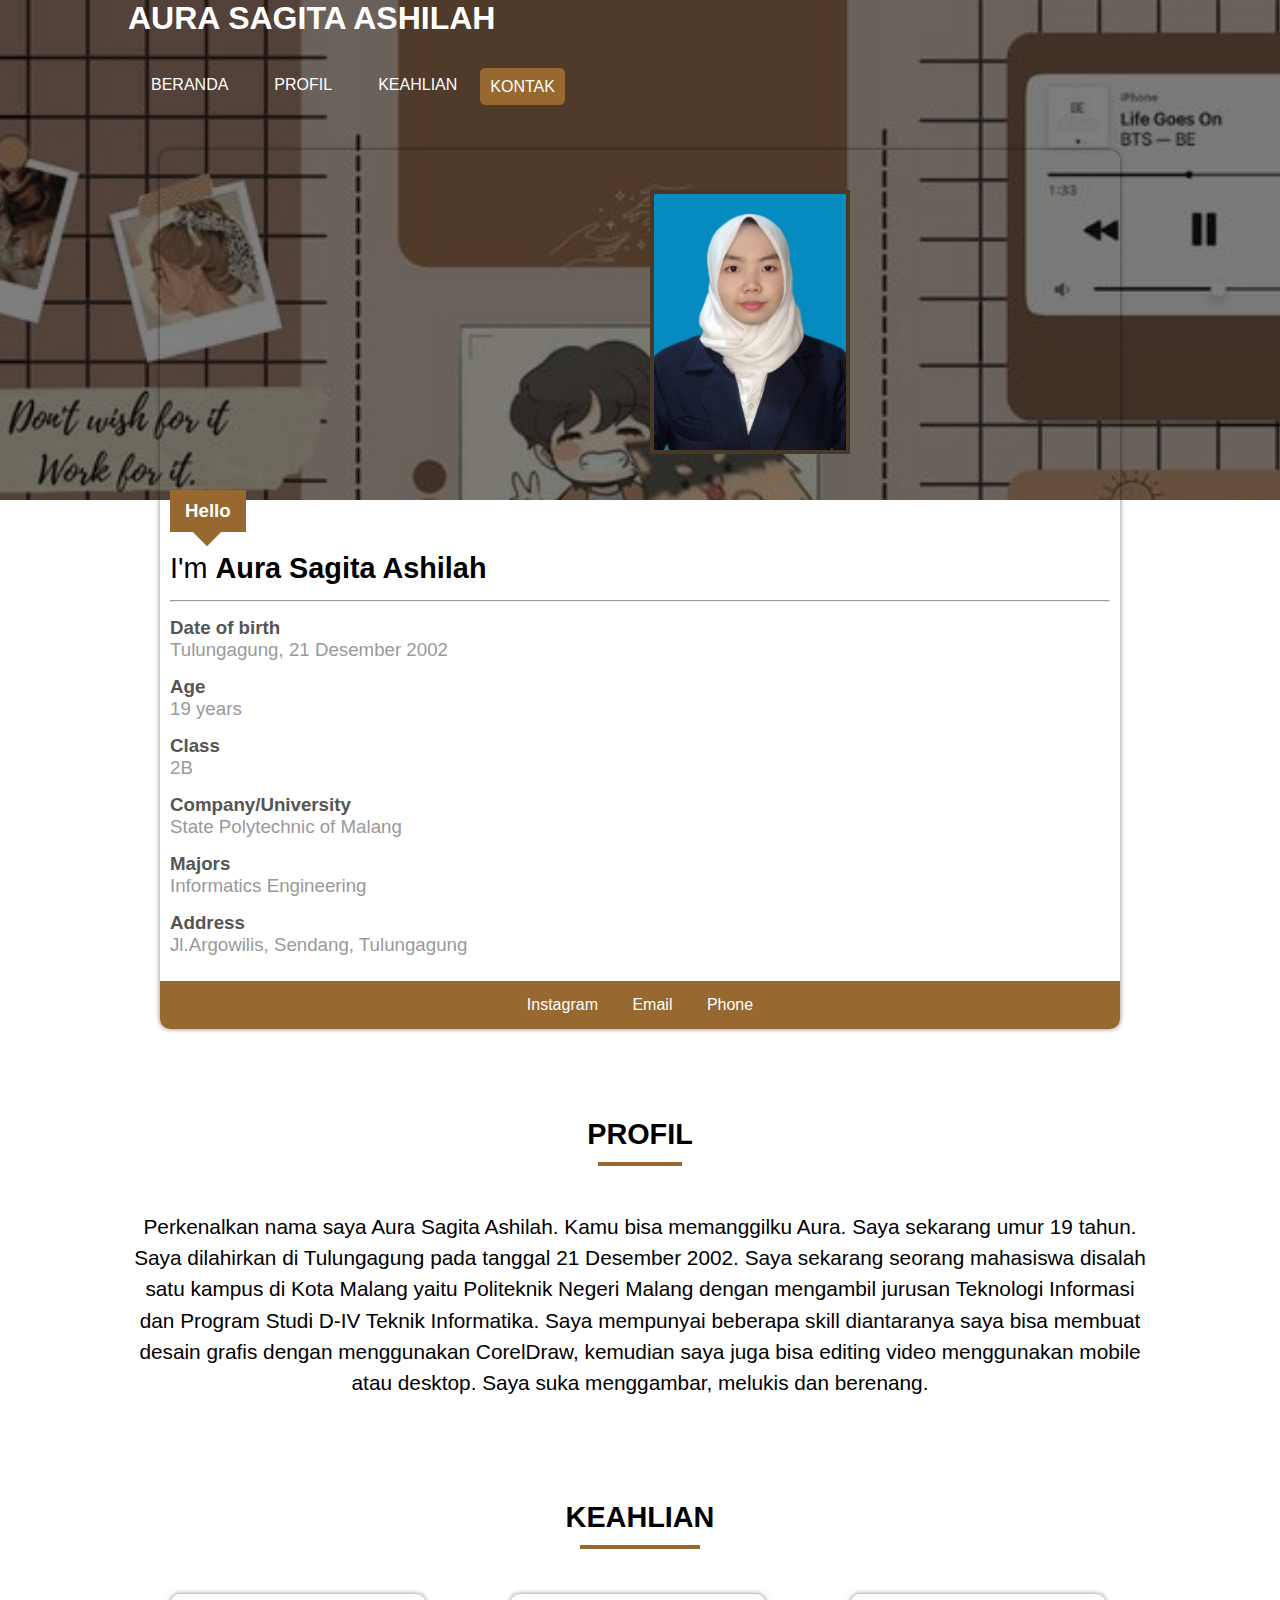
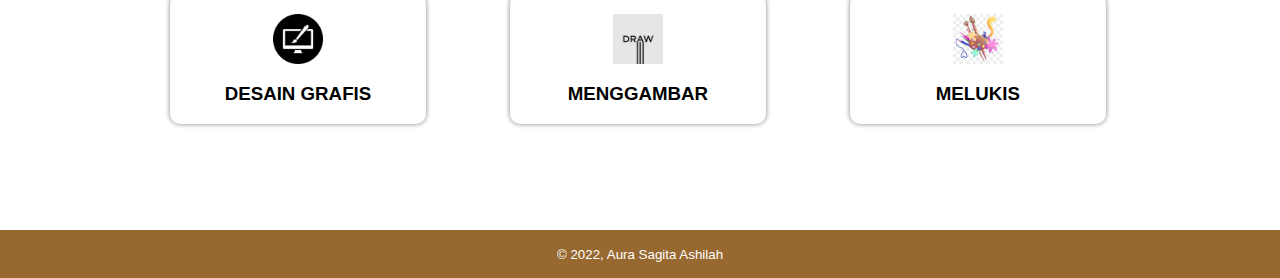
<file: tugas.html>
<!DOCTYPE html>
<html lang="en">

  <head>
    <title>Website Pribadi | AURA SAGITA ASHILAH | Tugas Membuat Website CV DesProWeb</title>
    <meta charset="UTF-8" />
    <meta name="viewport" content="width=device-width, initial-scale=1.0" />
    <link rel="stylesheet" href="tugas1.css" />
  </head>

  <body>
    <section id="sec-header">
      <div class="container">
        <div class="header">
          <h1 class="logo-title">AURA SAGITA ASHILAH</h1>
          <nav class="navbar">
            <ul class="navbar-list">
              <li><a href="index.html" class="navlink">Beranda</a></li>
              <li><a href="#sec-profil" class="navlink">Profil</a></li>
              <li><a href="#sec-keahlian" class="navlink">Keahlian</a></li>
              <li><a href="kontak.html" class="navlink-box">Kontak</a></li>
            </ul>
          </nav>
        </div>
        <section id="sec-content">
          <div class="box">
            <div class="body-box">
              <div class="img">
                <img class="gambar" src="WhatsApp Image 2022-04-25 at 21.29.26.jpeg"/>
              </div>
              <div class="content">
                <h3 class="hello">Hello</h3>
                <h1 class="name">
                  I'm <strong>Aura Sagita Ashilah</strong>
                </h1>
                <hr />
                <div class="wrap-isi">
                  <h3 class="title">Date of birth</h3>
                  <h3 class="isi">Tulungagung, 21 Desember 2002</h3>
                </div>
                <div class="wrap-isi">
                  <h3 class="title">Age</h3>
                  <h3 class="isi">19 years</h3>
                </div>
                <div class="wrap-isi">
                  <h3 class="title">Class</h3>
                  <h3 class="isi">2B</h3>
                </div>
                <div class="wrap-isi">
                  <h3 class="title">Company/University</h3>
                  <h3 class="isi">State Polytechnic of Malang</h3>
                </div>
                <div class="wrap-isi">
                  <h3 class="title">Majors</h3>
                  <h3 class="isi">Informatics Engineering</h3>
                </div>
                <div class="wrap-isi">
                  <h3 class="title">Address</h3>
                  <h3 class="isi">
                    Jl.Argowilis, Sendang, Tulungagung
                  </h3>
                </div>
              </div>
            </div>
            <div class="footer-box">
              <div class="list-sosmed">
                <a href="https://www.instagram.com/auraasgta/" target="_blank">Instagram</a>
                <a href="mailto:aurasagita2122@gmail.com">Email</a>
                <a href="https://api.whatsapp.com/send?phone=6282234519963" target="_blank">Phone</a>
              </div>
            </div>
          </div>
        </section>
      </div>
    </section>
    <br><br><br>
    <br><br>
    <br>
    <section id="sec-profil">
      <div class="container">
        <div class="title-section">
          <h1>PROFIL</h1>
        </div>
        <p class="isi-profil">
          Perkenalkan nama saya Aura Sagita Ashilah. Kamu bisa memanggilku Aura.
          Saya sekarang umur 19 tahun. Saya
          dilahirkan di Tulungagung pada tanggal 21 Desember 2002. Saya sekarang
          seorang mahasiswa disalah satu kampus di Kota Malang yaitu Politeknik
          Negeri Malang dengan mengambil jurusan Teknologi Informasi dan Program
          Studi D-IV Teknik Informatika. Saya mempunyai beberapa skill
          diantaranya saya bisa membuat desain grafis dengan menggunakan
          CorelDraw, kemudian saya juga bisa editing video menggunakan mobile
          atau desktop. Saya suka menggambar, melukis dan berenang.
        </p>
      </div>
    </section>
    <br>
    <section id="sec-keahlian">
      <div class="container">
        <div class="wrap-keahlian">
          <div class="title-section">
            <h1>KEAHLIAN</h1>
            <div class="list-keahlian">
              <div class="card">
                <img src="favpng_web-development-icon-design-web-design-graphic-design.png" alt="" class="icon" />
                <h3>Desain Grafis</h3>
              </div>
              <div class="card">
                <img src="clever white space brings form and function together.jpg" alt="" class="icon" />
                <h3>Menggambar</h3>
            </div>
             <div class="card">
                <img src="Gambar Alat Melukis  Kartun Kreatif  Digambar Tangan, Alat Clipart, Alat Melukis, Sikat PNG Transparan Clipart dan File PSD untuk Unduh Gratis.jpg" alt="" class="icon" />
                <h3>Melukis</h3>
              </div
              <br><br><br>
        </div>
      </div>
    </section>
    <footer>
      <small>&copy; 2022, Aura Sagita Ashilah</small>
    </footer>
  </body>

</html>
</file>
<file: tugas1.css>
* {
    margin: 0;
    padding: 0;
    box-sizing: border-box;
  }
  
  body,
  html {
    margin: 0;
    padding: 0;
    font-family: -apple-system, BlinkMacSystemFont, 'Segoe UI', Roboto, Oxygen, Ubuntu, Cantarell, 'Open Sans', 'Helvetica Neue', sans-serif;
  }
  
  body {
    background-color: #fff;
    overflow-x: hidden;
  }
  
  li {
    list-style: none;
    justify-content: flex-start;
    float: left;
  }
  
  
  #sec-header {
    background-image: url('cute.jpg');
    background-repeat: no-repeat;
    background-size: cover;
    background-position: center;
    background-attachment: fixed;
    height: 500px;
    width: 100%;
    position: relative;
  }
  
  #sec-header::before {
    content: '';
    position: absolute;
    top: 0;
    left: 0;
    width: 100%;
    height: 100%;
    background-color: rgba(0, 0, 0, .5);
  }
  
  .container {
    margin: 0 10%;
  }
  
  .header {
    justify-content: space-between;
    align-items: center;
    position: relative;
  }
  
  .logo-title {
    margin-right: 80px;
    color: #fff;
  }
  
  .navlink {
    line-height: 6;
    color: #fff;
    text-decoration: none;
    padding: 0 18px;
    margin: 0 5px;
    position: relative;
    text-transform: uppercase;
  }
  
  .navlink::before {
    content: '';
    bottom: -10px;
    left: 0;
    width: 0%;
    height: 4px;
    background-color: rgb(151, 104, 47);
    position: absolute;
  }
  
  .navlink:hover::before {
    width: 100%;
  }
  
  img.gambar {
    border: 4px solid rgb(72, 56, 38);
  }
  .navlink-box {
    text-transform: uppercase;
    line-height: 4;
    color: #fff;
    text-decoration: none;
    line-height: 100px;
    position: relative;
    background-color: rgb(151, 104, 47);
    padding: 10px;
    border-radius: 5px;
  }
  
  .navlink-box:hover {
    background-color: #fff;
    color: #555;
  }
  
  #sec-content {
    position: absolute;
    width: 75%;
    top: 150px;
    left: 12.5%;
    z-index: 11;
  }
  
  .box {
    background-image: url('');
    box-shadow: 0 0 5px rgba(0, 0, 0, .5);
    border-radius: 10px;
    overflow: hidden;
  }
  
  .body-box {
    padding: 10px;
  }
  
  .footer-box {
    background-color: rgb(151, 104, 47);
    position: relative;
    text-align: center;
    padding: 15px 0;
  }
  
  .img {
    width: 200px;
    height: 330px;
    overflow: hidden;
    position: relative;
    margin-left: 480px;
    padding-top: 30px;
  }
  
  .img img {
    width: 100%;
  }
  
  .hello {
    background-color: rgb(151, 104, 47);
    color: #fff;
    padding: 10px 15px;
    width: fit-content;
    position: relative;
    margin-bottom: 20px;
  }
  
  .hello::before {
    content: '';
    width: 20px;
    height: 20px;
    bottom: -10px;
    left: 35%;
    transform: rotate(-45deg);
    background-color: rgb(151, 104, 47);
    position: absolute;
  }
  
  .name {
    font-weight: normal;
    font-size: 1.8rem;
    font-family: inherit;
    margin-bottom: 15px;
  }
  
  .list-sosmed a {
    color: #fff;
    text-decoration: none;
    margin: 0 15px;
  }
  
  .list-sosmed a:hover {
    color: #555;
  }
  
  .wrap-isi {
    margin: 15px 0;
    align-items: center;
  }
  
  .title {
    width: 200px;
    color: #555;
  }
  
  .isi {
    color: #999;
    font-weight: normal;
  }
  
  #sec-profil {
    margin-top: 410px;
    padding-top: 100px;
    text-align: center;
  }
  
  .title-section h1 {
    font-size: 1.8rem;
    position: relative;
    width: fit-content;
    margin: 0 auto;
  }
  
  .title-section h1::after {
    content: '';
    bottom: -15px;
    left: 10%;
    width: 80%;
    height: 4px;
    background-color: rgb(151, 104, 47);
    position: absolute;
  }
  
  .isi-profil {
    margin-top: 60px;
    line-height: 1.5;
    font-size: 1.3rem;
  }
  
  #sec-keahlian {
    margin-top: 35px;
    padding-top: 50px;
    margin-bottom: 200px;
    text-align: center;
  }
  
  .list-keahlian {
    margin-top: 60px;
    justify-content: space-between;
    align-items: center;
  }
  
  .list-keahlian .card {
    margin: 0 4.1%;
    width: 25%;
    height: 130px;
    background-color: #fff;
    box-shadow: 0 0 5px rgba(0, 0, 0, .5);
    border-radius: 10px;
    padding: 20px;
    position: relative;
    transition: all .3s ease;
    float: left;
  }
  
  .list-keahlian .card:hover {
    transform: scale(1.1);
  }
  
  .list-keahlian .card h3 {
    margin-top: 15px;
    text-transform: uppercase;
  }
  
  .list-keahlian .card:hover h3 {
    color: rgb(151, 104, 47);
    pointer-events: none;
  }
  
  .icon {
    width: 50px;
    height: 50px;
    position: relative;
  }

  footer {
    background-color: rgb(151, 104, 47);
    color: #fff;
    text-align: center;
    padding: 15px 0;
  }
</file>
